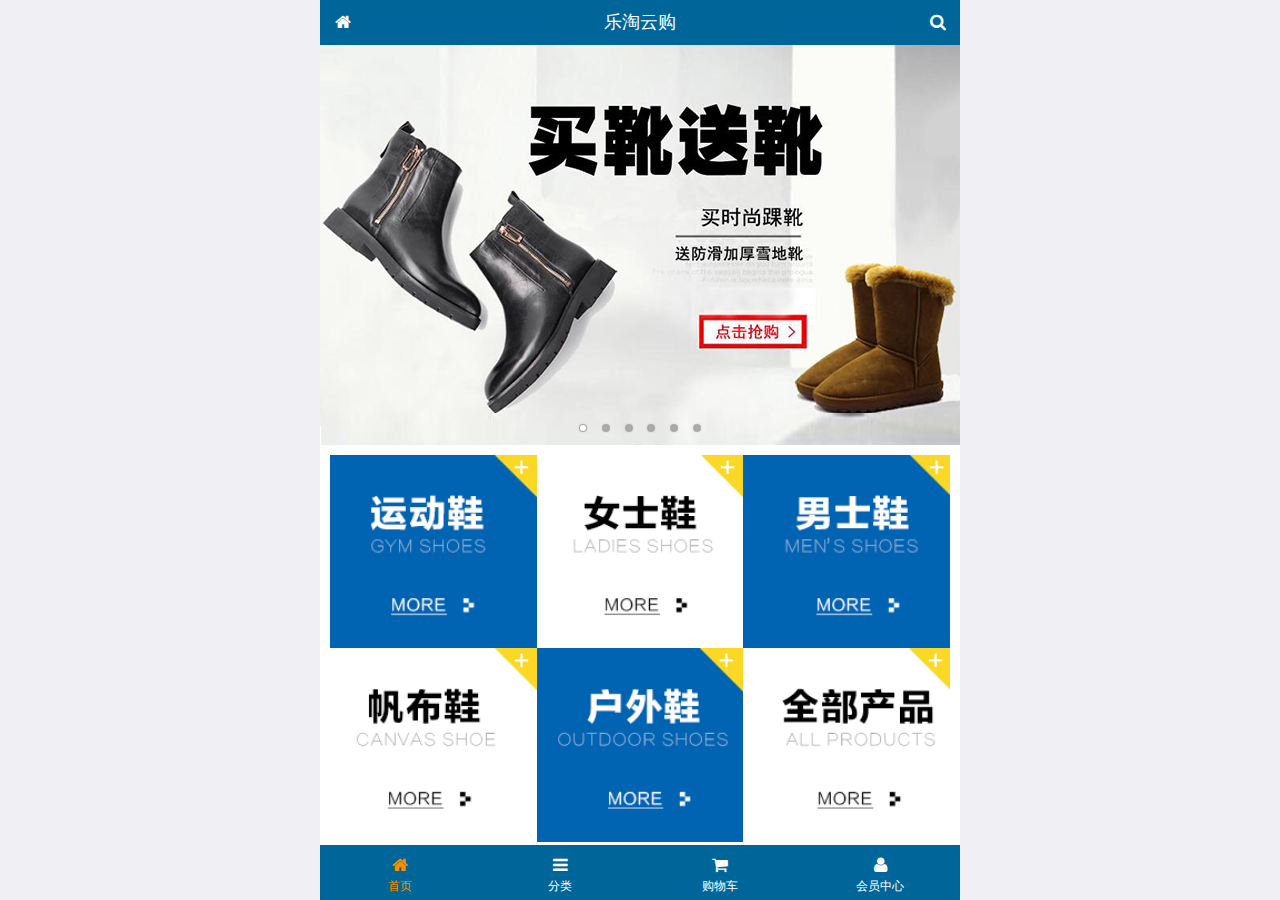
<file: public/front/index.html>
<!DOCTYPE html>
<html lang="en">
<head>
  <meta charset="UTF-8">
  <meta name="viewport" content="width=device-width, user-scalable=no, initial-scale=1.0, maximum-scale=1.0, minimum-scale=1.0">
  <title>乐淘商城-首页</title>
  <link rel="stylesheet" href="lib/mui/css/mui.css">
  <link rel="stylesheet" href="lib/fa/css/font-awesome.css">
  <link rel="stylesheet" href="css/common.css">
  <link rel="stylesheet" href="css/index.css">
</head>
<body>
  <div class="lt_container">
    <div class="lt_header">
      <a href="index.html" class="icon_left"><span class="fa fa-home"></span></a>
      <h4>乐淘云购</h4>
      <a href="search.html" class="icon_right"><span class="fa fa-search"></span></a>
    </div>
    <div class="lt_content">
      <div class="mui-scroll-wrapper">
        <div class="mui-scroll">
          <div class="mui-slider">
            <div class="mui-slider-group mui-slider-loop">
              <div class="mui-slider-item mui-slider-item-duplicate"><a href="#"><img src="images/banner6.png" /></a> </div>
              <div class="mui-slider-item"><a href="#"><img src="images/banner1.png" /></a></div>
              <div class="mui-slider-item"><a href="#"><img src="images/banner2.png" /></a></div>
              <div class="mui-slider-item"><a href="#"><img src="images/banner3.png" /></a></div>
              <div class="mui-slider-item"><a href="#"><img src="images/banner4.png" /></a></div>
              <div class="mui-slider-item"><a href="#"><img src="images/banner5.png" /></a></div>
              <div class="mui-slider-item"><a href="#"><img src="images/banner6.png" /></a></div>
              <div class="mui-slider-item mui-slider-item-duplicate"><a href="#"><img src="images/banner1.png" /></a> </div>
            </div>
            <!--小圆点-->
            <div class="mui-slider-indicator">
              <div class="mui-indicator mui-active"></div>
              <div class="mui-indicator"></div>
              <div class="mui-indicator"></div>
              <div class="mui-indicator"></div>
              <div class="mui-indicator"></div>
              <div class="mui-indicator"></div>
            </div>
          </div>
          <!--导航-->
          <div class="lt_nav">
            <ul class="mui-clearfix">
              <li><a href="#"><img src="images/nav1.png" alt=""></a></li>
              <li><a href="#"><img src="images/nav2.png" alt=""></a></li>
              <li><a href="#"><img src="images/nav3.png" alt=""></a></li>
              <li><a href="#"><img src="images/nav4.png" alt=""></a></li>
              <li><a href="#"><img src="images/nav5.png" alt=""></a></li>
              <li><a href="#"><img src="images/nav6.png" alt=""></a></li>
            </ul>
          </div>
          <!--商品区-->
          <div class="lt_product">
            <a href="#" class="item">
              <img src="images/product.jpg" alt="">
              <p class="mui-ellipsis-2">adidas阿迪达斯 男式 场下休闲篮球鞋S83700 adidas阿迪达斯 男式</p>
              <p>
                <span class="price">&yen;560</span>
                <span class="oldPrice">&yen;580</span>
              </p>
              <button class="mui-btn-blue">立即购买</button>
            </a>
            <a href="#" class="item">
              <img src="images/product.jpg" alt="">
              <p class="mui-ellipsis-2">adidas阿迪达斯 男式 场下休闲篮球鞋S83700 adidas阿迪达斯 男式</p>
              <p>
                <span class="price">&yen;560</span>
                <span class="oldPrice">&yen;580</span>
              </p>
              <button class="mui-btn-blue">立即购买</button>
            </a>
            <a href="#" class="item">
              <img src="images/product.jpg" alt="">
              <p class="mui-ellipsis-2">adidas阿迪达斯 男式 场下休闲篮球鞋S83700 adidas阿迪达斯 男式</p>
              <p>
                <span class="price">&yen;560</span>
                <span class="oldPrice">&yen;580</span>
              </p>
              <button class="mui-btn-blue">立即购买</button>
            </a>
            <a href="#" class="item">
              <img src="images/product.jpg" alt="">
              <p class="mui-ellipsis-2">adidas阿迪达斯 男式 场下休闲篮球鞋S83700 adidas阿迪达斯 男式</p>
              <p>
                <span class="price">&yen;560</span>
                <span class="oldPrice">&yen;580</span>
              </p>
              <button class="mui-btn-blue">立即购买</button>
            </a>
          </div>
        </div>
      </div>
    </div>
    <div class="lt_footer">
        <ul class="mui-clearfix">
          <li class="now">
            <a href="index.html">
              <span class="fa fa-home"></span>
              <p>首页</p>
            </a>
          </li>
          <li>
            <a href="category.html">
              <span class="fa fa-bars"></span>
              <p>分类</p>
            </a>
          </li>
          <li>
            <a href="cart.html">
              <span class="fa fa-shopping-cart"></span>
              <p>购物车</p>
            </a>
          </li>
          <li>
            <a href="user.html">
              <span class="fa fa-user"></span>
              <p>会员中心</p>
            </a>
          </li>
        </ul>
    </div>
  </div>

<script src="lib/mui/js/mui.js"></script>
<script src="js/common.js"></script>
</body>
</html>
</file>
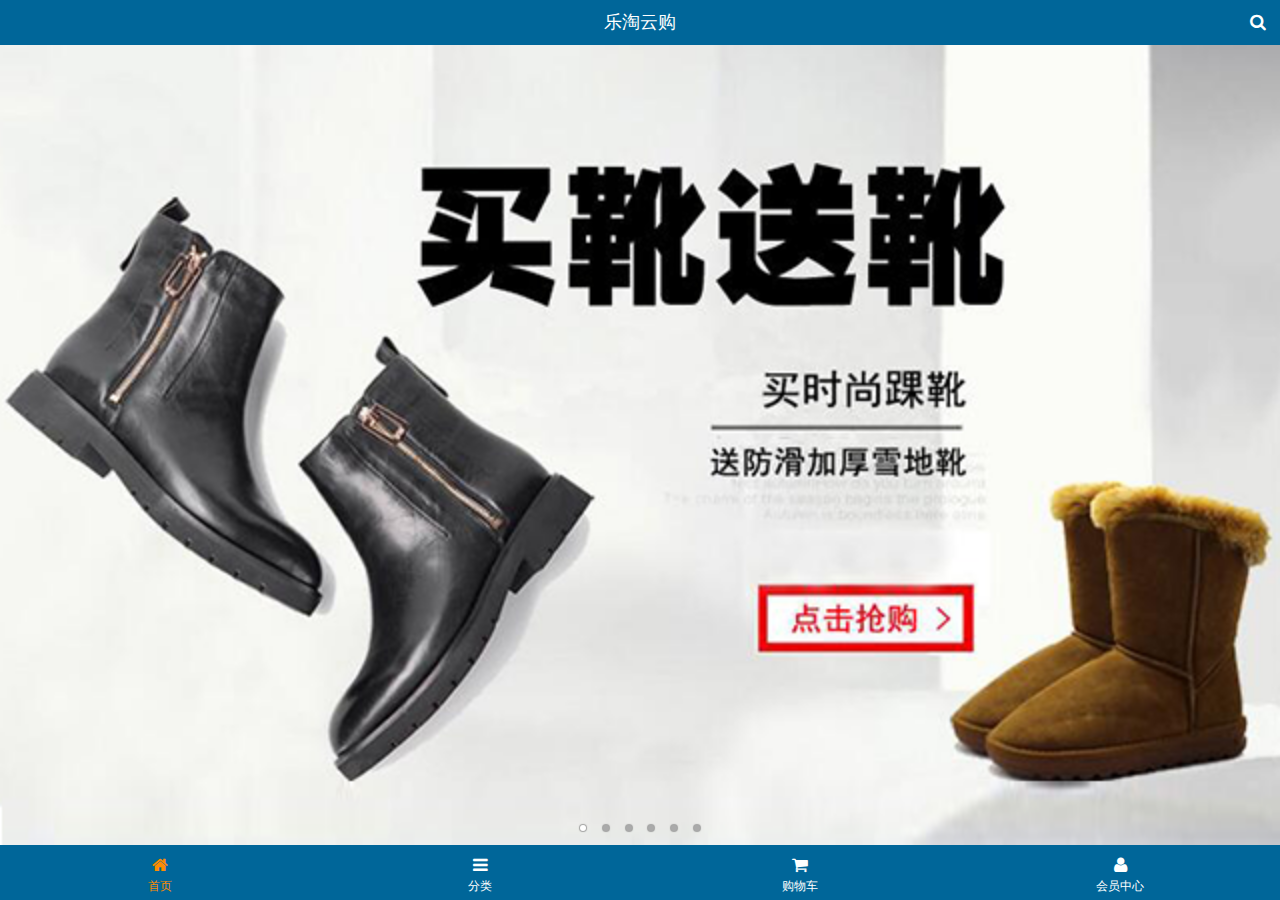
<file: public/mobile/index.html>
<!DOCTYPE html>
<html>
<head lang="en">
    <meta charset="UTF-8">
    <meta name="viewport" content="width=device-width,initial-scale=1.0,user-scalable=0"/>
    <title>乐淘首页</title>
    <link type="image/x-icon" rel="shortcut icon" href="images/favicon.ico">
    <link rel="stylesheet" href="assets/mui/css/mui.css"/>
    <link rel="stylesheet" href="assets/fa/css/font-awesome.min.css"/>
    <link rel="stylesheet" href="css/common.css"/>
    <link rel="stylesheet" href="css/index.css"/>
</head>
<body>
    <div class="lt_container">
        <header class="lt_topBar">
            <h3>乐淘云购</h3>
            <a class="btn_right" href="search.html"><span class="fa fa-search"></span></a>
        </header>
        <div class="lt_content">
            <div class="lt_wrapper">
                <div class="mui-scroll-wrapper">
                    <div class="mui-scroll">
                        <!--轮播图-->
                        <div class="mui-slider">
                            <div class="mui-slider-group mui-slider-loop">
                                <div class="mui-slider-item mui-slider-item-duplicate"><a href="#"><img src="images/banner6.png" /></a></div>
                                <div class="mui-slider-item mui-active"><a href="#"><img src="images/banner1.png" /></a></div>
                                <div class="mui-slider-item"><a href="#"><img src="images/banner2.png" /></a></div>
                                <div class="mui-slider-item"><a href="#"><img src="images/banner3.png" /></a></div>
                                <div class="mui-slider-item"><a href="#"><img src="images/banner4.png" /></a></div>
                                <div class="mui-slider-item"><a href="#"><img src="images/banner5.png" /></a></div>
                                <div class="mui-slider-item"><a href="#"><img src="images/banner6.png" /></a></div>
                                <div class="mui-slider-item mui-slider-item-duplicate"><a href="#"><img src="images/banner1.png" /></a></div>
                            </div>
                            <div class="mui-slider-indicator">
                                <div class="mui-indicator mui-active"></div>
                                <div class="mui-indicator"></div>
                                <div class="mui-indicator"></div>
                                <div class="mui-indicator"></div>
                                <div class="mui-indicator"></div>
                                <div class="mui-indicator"></div>
                            </div>
                        </div>
                        <!--导航栏-->
                        <nav class="lt_nav">
                            <a href="#"><img src="images/nav1.png" alt=""/></a>
                            <a href="#"><img src="images/nav2.png" alt=""/></a>
                            <a href="#"><img src="images/nav3.png" alt=""/></a>
                            <a href="#"><img src="images/nav4.png" alt=""/></a>
                            <a href="#"><img src="images/nav5.png" alt=""/></a>
                            <a href="#"><img src="images/nav6.png" alt=""/></a>
                        </nav>
                        <!--商品区块-->
                        <div class="lt_product">
                            <a class="item" href="#">
                                <img src="images/product.jpg" alt=""/>
                                <span class="mui-ellipsis-2 mui-text-left">adidas阿迪达斯 男式 场下休闲篮球鞋S83700 </span>
                                <p><span>&yen;560.00</span> <span>&yen;560.00</span></p>
                                <button class="mui-btn-blue">立即购买</button>
                            </a>
                            <a class="item" href="#">
                                <img src="images/product.jpg" alt=""/>
                                <span class="mui-ellipsis-2 mui-text-left">adidas阿迪达斯 男式 场下休闲篮球鞋S83700 </span>
                                <p><span>&yen;560.00</span> <span>&yen;560.00</span></p>
                                <button class="mui-btn-blue">立即购买</button>
                            </a>
                            <a class="item" href="#">
                                <img src="images/product.jpg" alt=""/>
                                <span class="mui-ellipsis-2 mui-text-left">adidas阿迪达斯 男式 场下休闲篮球鞋S83700 </span>
                                <p><span>&yen;560.00</span> <span>&yen;560.00</span></p>
                                <button class="mui-btn-blue">立即购买</button>
                            </a>
                            <a class="item" href="#">
                                <img src="images/product.jpg" alt=""/>
                                <span class="mui-ellipsis-2 mui-text-left">adidas阿迪达斯 男式 场下休闲篮球鞋S83700 </span>
                                <p><span>&yen;560.00</span> <span>&yen;560.00</span></p>
                                <button class="mui-btn-blue">立即购买</button>
                            </a>
                        </div>
                    </div>
                </div>
            </div>
        </div>
        <footer class="lt_tabBar">
            <ul>
                <li class="now"><a href="index.html"><span class="fa fa-home"></span><p>首页</p></a></li>
                <li><a href="category.html"><span class="fa fa-bars"></span><p>分类</p></a></li>
                <li><a href="cart.html"><span class="fa fa-shopping-cart"></span><p>购物车</p></a></li>
                <li><a href="user/index.html"><span class="fa fa-user"></span><p>会员中心</p></a></li>
            </ul>
        </footer>
    </div>
<script src="assets/mui/js/mui.js"></script>
<script src="js/common.js"></script>
<script src="js/index.js"></script>
</body>
</html>
</file>
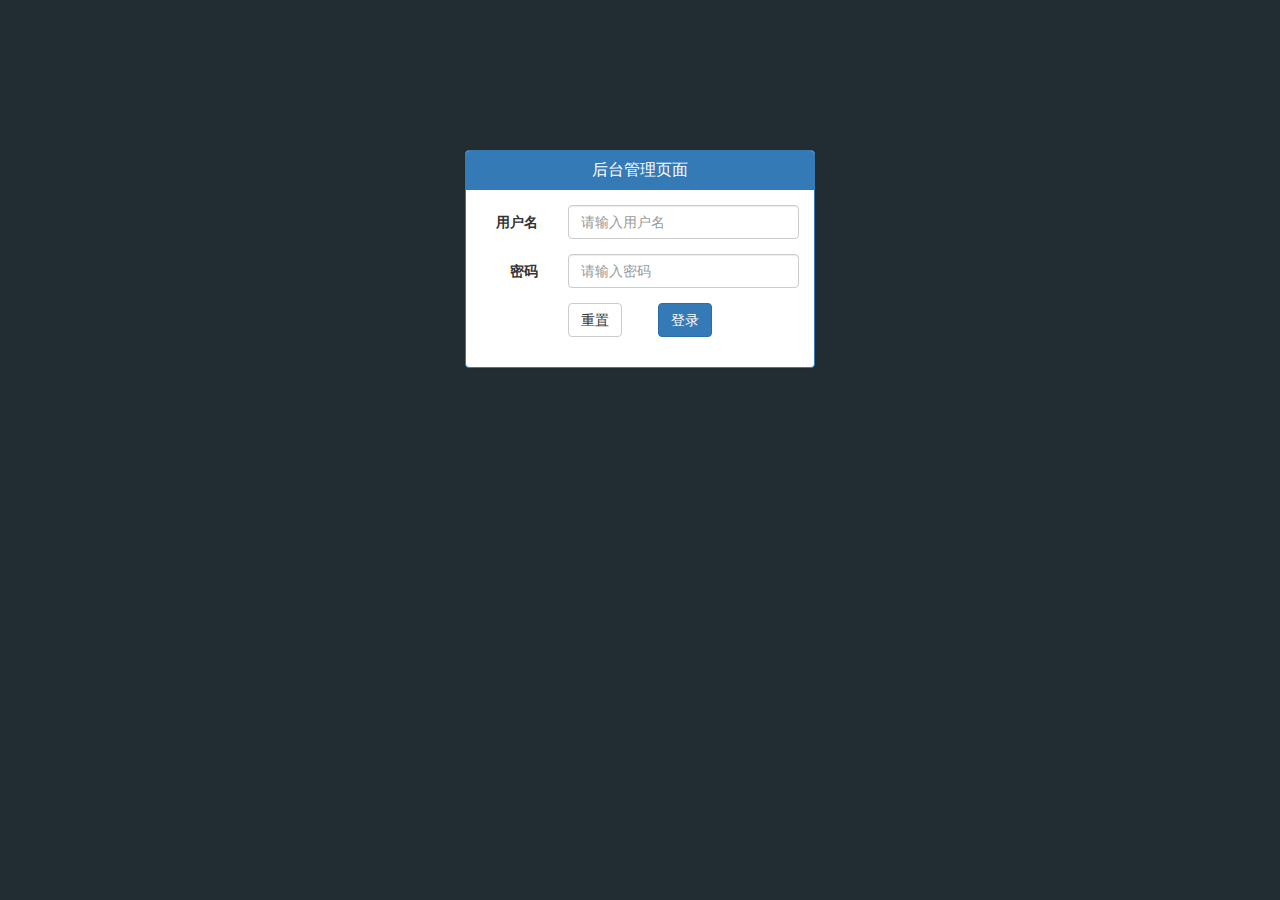
<file: public/back/login.html>
<!DOCTYPE html>
<html lang="en">
<head>
  <meta charset="UTF-8">
  <title>乐淘商城登录</title>
  <link rel="stylesheet" href="lib/bootstrap/css/bootstrap.min.css">
  <link rel="stylesheet" href="lib/bootstrap-validator/css/bootstrapValidator.min.css">
  <link rel="stylesheet" href="lib/nprogress/nprogress.css">
  <link rel="stylesheet" href="css/common.css">
</head>
<body class="bg" style="background-color: #222d32 ;">
<!-- bootstrap面板 -->
  <div class="container">
  <!-- 列偏移让面板居中 -->
    <div class="col-md-4 col-md-offset-4">
      <div class="panel panel-primary mt-150">
          <div class="panel-heading">
            <h4 class="panel-title text-center">后台管理页面</h4>
          </div>
          <div class="panel-body">
          <!-- bootstrap表单 -->
            <form class="form-horizontal">
              <div class="form-group">
              <!-- 栅格系统控制宽度 -->
                <label for="username" class="col-sm-3 control-label">用户名</label>
                <div class="col-sm-9">
                <!-- 记得设置表单设置name属性 autocomplete 是否记录-->
                  <input type="text" name="username" class="form-control" id="username" autocomplete="off" placeholder="请输入用户名">
                </div>
              </div>
              <div class="form-group">
                <label for="password" class="col-sm-3 control-label">密码</label>
                <div class="col-sm-9">
                  <input type="password" name="password" class="form-control" id="password"  placeholder="请输入密码">
                </div>
              </div>
              <div class="form-group">
              <!-- 浮动一左一右 -->
                <div class="col-sm-offset-3 col-sm-6">
                  <button type="reset" class="btn btn-default pull-left">重置</button>
                  <button type="submit" class="btn btn-primary pull-right">登录</button>
                </div>
              </div>
            </form>
          </div>
      </div>
    </div>
  </div>

  <script src="lib/jquery/jquery.min.js"></script>
  <script src="lib/bootstrap/js/bootstrap.min.js"></script>
  <script src="lib/bootstrap-validator/js/bootstrapValidator.min.js"></script>
  <script src="lib/nprogress/nprogress.js"></script>
  <script src="js/commen.js"></script>
  <script src="js/login.js"></script>
</body>
</html>
</file>
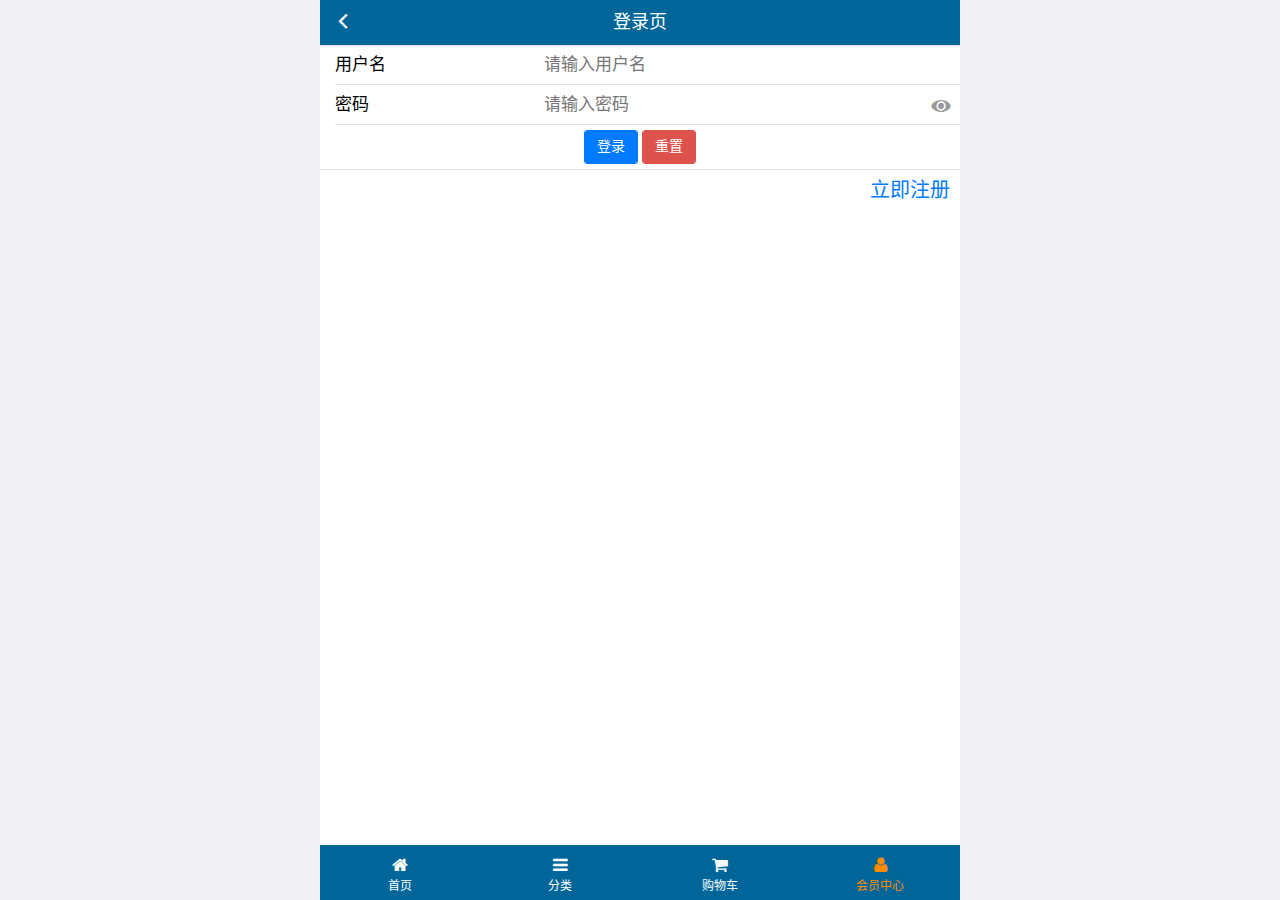
<file: public/front/login.html>
<!DOCTYPE html>
<html lang="zh-CN">
<head>
  <meta charset="UTF-8">
  <meta name="viewport"
        content="width=device-width, user-scalable=no, initial-scale=1.0, maximum-scale=1.0, minimum-scale=1.0">
  <title>乐淘商城-登录</title>
  <link rel="icon" href="favicon.ico" type="image/x-icon">

  <link rel="stylesheet" href="lib/mui/css/mui.css">
  <link rel="stylesheet" href="lib/fa/css/font-awesome.css">
  <link rel="stylesheet" href="css/common.css">
  <link rel="stylesheet" href="css/login.css">

</head>
<body>


<div class="lt_container">
  <div class="lt_header">
    <a href="javascript:history.go(-1);" class="icon_left"><span class="mui-icon mui-icon-back"></span></a>
    <h4>登录页</h4>
  </div>

  <div class="lt_content">

    <form class="mui-input-group">
      <div class="mui-input-row">
        <label>用户名</label>
        <input type="text" class="mui-input-clear" name="username" placeholder="请输入用户名">
      </div>
      <div class="mui-input-row">
        <label>密码</label>
        <input type="password" class="mui-input-password" name="password" placeholder="请输入密码">
      </div>
      <div class="mui-button-row">
        <button type="button" class="mui-btn mui-btn-primary btn_login" >登录</button>
        <button type="reset" class="mui-btn mui-btn-danger" >重置</button>
      </div>
    </form>

    <div class="mui-text-right lt_register">
      <a href="register.html">立即注册</a>
    </div>

  </div>


  <div class="lt_footer">
    <ul class="mui-clearfix">
      <li>
        <a href="index.html">
          <span class="fa fa-home"></span>
          <p>首页</p>
        </a>
      </li>
      <li>
        <a href="category.html">
          <span class="fa fa-bars"></span>
          <p>分类</p>
        </a>
      </li>
      <li>
        <a href="cart.html">
          <span class="fa fa-shopping-cart"></span>
          <p>购物车</p>
        </a>
      </li>
      <li class="now">
        <a href="user.html">
          <span class="fa fa-user"></span>
          <p>会员中心</p>
        </a>
      </li>
    </ul>
  </div>
</div>


<script src="lib/mui/js/mui.js"></script>
<script src="lib/zepto/zepto.min.js"></script>
<script src="js/common.js"></script>
<script src="js/login.js"></script>

</body>
</html>
</file>
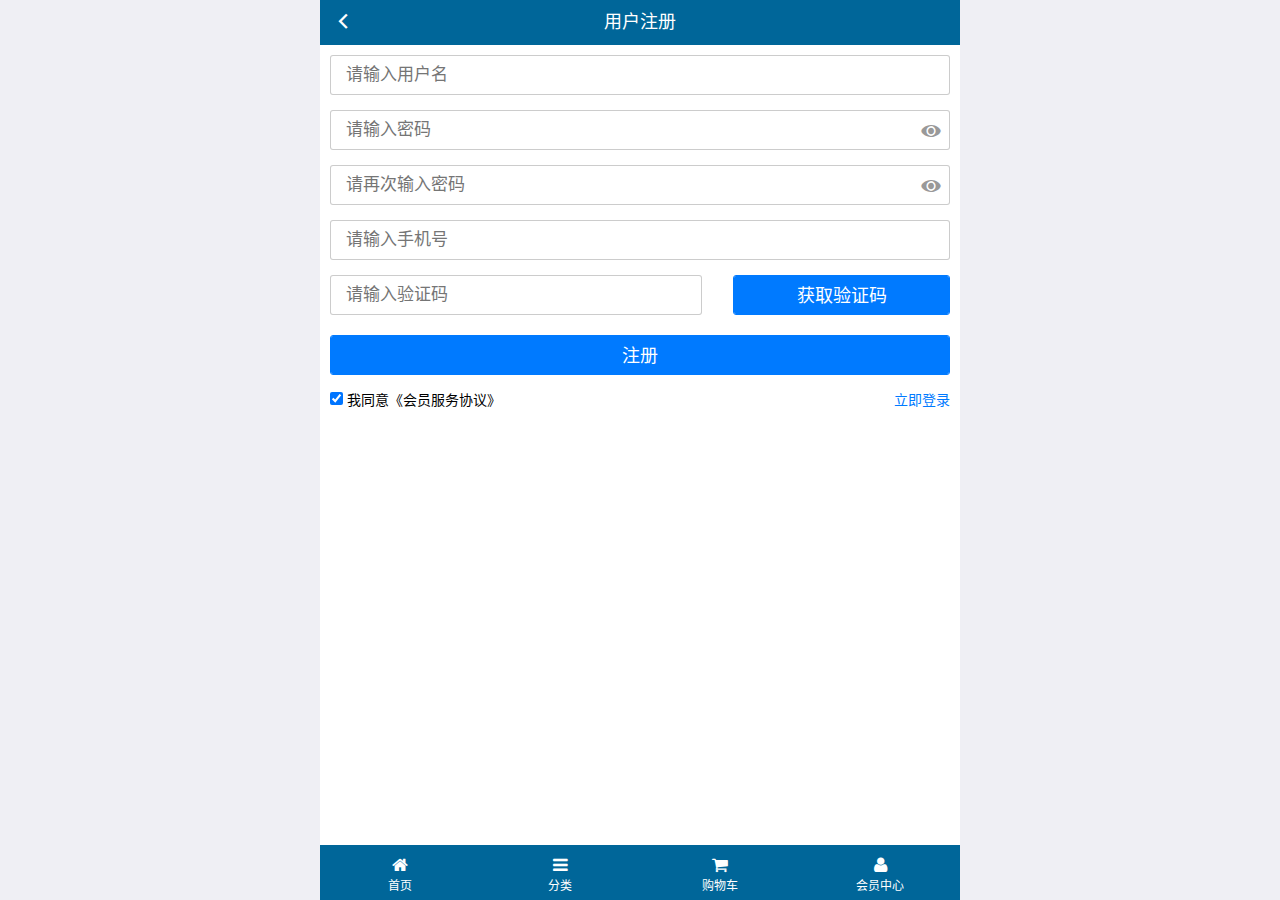
<file: public/front/register.html>
<!DOCTYPE html>
<html lang="zh-CN">
<head>
  <meta charset="UTF-8">
  <meta name="viewport"
        content="width=device-width, user-scalable=no, initial-scale=1.0, maximum-scale=1.0, minimum-scale=1.0">
  <title>乐淘商城-注册</title>
  <link rel="icon" href="favicon.ico" type="image/x-icon">

  <link rel="stylesheet" href="lib/mui/css/mui.css">
  <link rel="stylesheet" href="lib/fa/css/font-awesome.css">
  <link rel="stylesheet" href="css/common.css">
  <link rel="stylesheet" href="css/register.css">

</head>
<body>


<div class="lt_container">
  <div class="lt_header">
    <a href="javascript:history.go(-1);" class="icon_left"><span class="mui-icon mui-icon-back"></span></a>
    <h4>用户注册</h4>
  </div>

  <div class="lt_content">

    <form class="form">
      <div class="mui-input-row">
        <input type="text" class="mui-input-clear" name="username" placeholder="请输入用户名">
      </div>
      <div class="mui-input-row">
        <input type="password" class="mui-input-password" name="password" placeholder="请输入密码">
      </div>

      <div class="mui-input-row">
        <input type="password" class="mui-input-password" name="repassword" placeholder="请再次输入密码">
      </div>
      <div class="mui-input-row">
        <input type="text"  name="mobile" placeholder="请输入手机号">
      </div>

      <div class="mui-input-row vcode">
        <input type="text" name="vCode" placeholder="请输入验证码">
        <button class="mui-btn mui-btn-primary btn_getcode">获取验证码</button>
      </div>

      <div class="mui-button-row">
        <button type="button" class="mui-btn mui-btn-primary btn_register" >注册</button>
      </div>
  
      <div class="mui-button-row register_text">
        <span class="mui-pull-left"><input type="checkbox" checked> 我同意《会员服务协议》</span>
        <span class="mui-pull-right"><a href="login.html">立即登录</a></span>
      </div>
    </form>

  </div>


  <div class="lt_footer">
    <ul class="mui-clearfix">
      <li>
        <a href="index.html">
          <span class="fa fa-home"></span>
          <p>首页</p>
        </a>
      </li>
      <li>
        <a href="category.html">
          <span class="fa fa-bars"></span>
          <p>分类</p>
        </a>
      </li>
      <li>
        <a href="cart.html">
          <span class="fa fa-shopping-cart"></span>
          <p>购物车</p>
        </a>
      </li>
      <li>
        <a href="user.html">
          <span class="fa fa-user"></span>
          <p>会员中心</p>
        </a>
      </li>
    </ul>
  </div>
</div>


<script src="lib/mui/js/mui.js"></script>
<script src="lib/zepto/zepto.min.js"></script>
<script src="js/common.js"></script>
<script src="js/register.js"></script>

</body>
</html>
</file>
<file: public/front/css/common.css>
/*
* @Author: fanjun-junyi
* @Date:   2017-11-12 18:44:53
* @Last Modified by:   fanjun-junyi
* @Last Modified time: 2017-11-13 19:24:23
*/
@charset "UTF-8";
html, body {
  height: 100%;
}
* {
  margin: 0;
  padding: 0;
  list-style: none;
}
img {
  width: 100%;
  display: block;
}
.lt_container {
  width: 100%;
  height: 100%;
  background-color: #fff;
  max-width: 640px;
  min-width: 320px;
  margin: 0 auto;
  position: relative;
  padding-top: 45px;
  padding-bottom: 55px;
}
.lt_header {
  width: 100%;
  height: 45px;
  background-color: #069;
  position: absolute;
  top: 0;
}
.lt_header .icon_left,
.lt_header .icon_right {
  height: 45px;
  width: 45px;
  position: absolute;
  top: 0;
  color: #fff;
  text-align: center;
  line-height: 45px;
}

.lt_header .icon_left {
  left: 0;
}


.lt_header .icon_right {
  right: 0;
}
.lt_header h4 {
  text-align: center;
  color: #fff;
  line-height: 45px;
  font-weight: 400;
  margin: 0;
}

.lt_content {
  width: 100%;
  height: 100%;
  position: relative;
  overflow: hidden;
}

/*商品样式*/
.lt_product {
  padding: 10px;
}

.lt_product .item {
  border: 1px solid #ccc;
  width: 48%;
  float: left;
  text-align: center;
  padding: 10px 0;
  margin-bottom: 10px;
}

.lt_product .item:nth-child(odd){
  margin-right: 4%;
}

.lt_product .item .price {
  color: red;
}

.lt_product .item .oldPrice {
  text-decoration: line-through;
}
.lt_footer {
  width: 100%;
  height: 55px;
  background-color: #069;
  position: absolute;
  bottom: 0;
  overflow: hidden;
}

.lt_footer li {
  float: left;
  width: 25%;
  text-align: center;
  padding: 10px 0;
  color: #fff;
}

.lt_footer li.now a {
  color: darkorange;
}

.lt_footer li.now p {
  color: darkorange;
}

.lt_footer li a {
  color: #fff;
}

.lt_footer li p {
  color: #fff;
  font-size: 12px;
  margin: 0;
}


/*搜索框样式*/
.lt_search {
  padding: 10px;
  position: relative;
}
.lt_search input {
  border-radius:  5px;
  width: 100%;
  height: 34px;
  border: 1px solid #007aff;
  font-size: 12px;
  margin: 0;
}
.lt_search button {
  position: absolute;
  top: 10px;
  right: 10px;
  border-radius: 0 5px 5px 0;
}
</file>
<file: public/front/css/index.css>
/*
* @Author: fanjun-junyi
* @Date:   2017-11-12 18:45:13
* @Last Modified by:   fanjun-junyi
* @Last Modified time: 2017-11-12 19:01:04
*/
/*导航*/
.lt_nav {
  padding: 10px;
}

.lt_nav li {
  float: left;
  width: 33.33%;
}
</file>
<file: public/mobile/css/index.css>
/*������*/
.lt_nav{
    margin-top: 10px;
    padding: 0 10px;
}
.lt_nav a{
    float: left;
    width: 33.3333%;
}
.lt_nav a img{
    width: 100%;
    display: block;
}
</file>
<file: public/back/lib/nprogress/nprogress.css>
/* Make clicks pass-through */
#nprogress {
  pointer-events: none;
}

#nprogress .bar {
  background: greenyellow;

  position: fixed;
  z-index: 10000;
  top: 0;
  left: 0;

  width: 100%;
  height: 2px;
}

/* Fancy blur effect */
#nprogress .peg {
  display: block;
  position: absolute;
  right: 0px;
  width: 100px;
  height: 100%;
  box-shadow: 0 0 10px #29d, 0 0 5px #29d;
  opacity: 1.0;

  -webkit-transform: rotate(3deg) translate(0px, -4px);
      -ms-transform: rotate(3deg) translate(0px, -4px);
          transform: rotate(3deg) translate(0px, -4px);
}

/* Remove these to get rid of the spinner */
#nprogress .spinner {
  display: block;
  position: fixed;
  z-index: 1031;
  top: 15px;
  right: 15px;
}

#nprogress .spinner-icon {
  width: 18px;
  height: 18px;
  box-sizing: border-box;

  border: solid 2px transparent;
  border-top-color: #29d;
  border-left-color: #29d;
  border-radius: 50%;

  -webkit-animation: nprogress-spinner 400ms linear infinite;
          animation: nprogress-spinner 400ms linear infinite;
}

.nprogress-custom-parent {
  overflow: hidden;
  position: relative;
}

.nprogress-custom-parent #nprogress .spinner,
.nprogress-custom-parent #nprogress .bar {
  position: absolute;
}

@-webkit-keyframes nprogress-spinner {
  0%   { -webkit-transform: rotate(0deg); }
  100% { -webkit-transform: rotate(360deg); }
}
@keyframes nprogress-spinner {
  0%   { transform: rotate(0deg); }
  100% { transform: rotate(360deg); }
}
</file>
<file: public/back/css/common.css>
/*
* @Author: fanjun-junyi
* @Date:   2017-11-08 10:56:39
* @Last Modified by:   Administrator
* @Last Modified time: 2017-11-11 13:59:08
*/
@charset "UTF-8"
.bg {
  background-color: #222d32;
}
.mt-150 {
  margin-top: 150px;
}
.mb_20{
  margin-bottom: 20px;
}
.table.table-bordered td {
  text-align: center;
  vertical-align: middle;
}
html,
body{
  height: 100%;
}
* {
  margin: 0;
  padding: 0;
  list-style: none;
}

a{
  text-decoration: none;
}
a:link,a:visited, a:hover,a:active{
  text-decoration: none;
}
/*******  首页   ***********/

.lt_aside {
  width: 180px;
  height: 100%;
  background-color: #222d32;
  position: fixed;
  left: 0;
  transition: all 1s;
  z-index: 999;
}
.lt_aside.now {
  left: -180px;
}
.lt_aside .brand a {
  display: block;
  width: 180px;
  height: 50px;
  line-height: 50px;
  text-align: center;
  font-size: 24px;
  color: #fff;
  background-color: #367fa9;
}

.lt_aside .user{
  width: 180px;
  height: 150px;
}
.lt_aside .user img{
  width: 80px;
  height: 80px;
  border-radius: 50%;
  display: block;
  margin: 30px auto 0;
}
.lt_aside .user p {
  text-align: center;
  color: #fff;
  height: 40px;
  line-height: 40px;
  font-size: 16px;
}

.lt_aside .nav a{
  display: block;
  height: 40px;
  line-height: 40px;
  color: #ccc;
  padding-left: 35px;
  border: 3px solid transparent;
}
.lt_aside .nav a.now{
  background-color: #1d1f21;
  border-left-color: #069;
  color: #fff;
}
.lt_aside .nav .child a{
  padding-left: 55px;
}

/* 右边区域 */
.lt_main {
  /* 自适应不能给宽 */
  height: 100%;
  padding-left: 180px;
  /*background-color: pink;*/
  transition: all 1s;
  padding-top: 70px;
}
.lt_main.now {
  padding-left: 0;
}
.lt_main .topbar {
  background-color: #3c8dbc;
  height: 50px;
  line-height: 50px;
  padding: 0 20px 0 200px;
  margin-bottom: 20px;
  position: fixed;
  width: 100%;
  top: 0;
  left: 0;
  z-index: 998;
  transition: all 1s;
}
.lt_main .topbar.now {
  padding-left: 20px;
}
.lt_main .topbar a {
  color: #fff;
  font-size: 16px;
}

.pic_left,
.pic_right{
  width: 45%;
  height: 400px;
}
/*上传图片的样式*/
.upload_box {
  width: 82px;
  height: 34px;
  position: relative;
}
.upload_box input{
  position: absolute;
  top: 0;
  left: 0;
  width: 100%;
  height: 100%;
  opacity: 0;
}
.upload_box:hover button {
  color: #333;
  background-color: #e6e6e6;
  border-color: #adadad;
}
</file>
<file: public/front/css/login.css>
/*
* @Author: fanjun-junyi
* @Date:   2017-11-14 21:59:48
* @Last Modified by:   fanjun-junyi
* @Last Modified time: 2017-11-15 09:49:18
*/
@charset "utf-8";
.lt_register {
  padding: 10px;
  font-size: 20px;
}
</file>
<file: public/front/css/register.css>
/*
* @Author: fanjun-junyi
* @Date:   2017-11-15 10:12:35
* @Last Modified by:   fanjun-junyi
* @Last Modified time: 2017-11-15 10:20:47
*/
@charset "utf-8";
.form {
  padding:10px;
}
.form .vcode input {
  width: 60%;
}
.form .vcode button {
  width: 35%;
    display: block;
  height: 40px;
  line-height: 40px;
  padding: 0;
  font-size: 18px;
}
.form .btn_register {
  width: 100%;
  height: 40px;
  line-height: 40px;
  font-size: 18px;
  padding: 0;
}
.form .register_text {
  font-size: 14px;
  margin-top: 10px;
}
.form .disabled {
  background-color: #999;
  border-color: #999;
}
</file>
<file: public/mobile/css/common.css>
/*reset css*/
/*common css*/
/*大容器*/
.lt_container{
    position: absolute;
    left: 0;
    top: 0;
    background: #fff;
    width: 100%;
    height: 100%;
    overflow: hidden;
}
/*顶部通栏*/
.lt_topBar{
    width: 100%;
    height: 45px;
    background: #069;
    position: absolute;
    left: 0;
    top: 0;
}
.lt_topBar h3{
    font-size: 18px;
    line-height: 45px;
    text-align: center;
    color: #fff;
    margin: 0;
    font-weight: normal;
}
.lt_topBar a{
    position: absolute;
    top: 0;
    width: 45px;
    height: 45px;
    text-align: center;
    line-height: 45px;
    color: #fff;
}
.lt_topBar .btn_left{
    left: 0;
}
.lt_topBar .btn_left .mui-icon{
    font-weight: bold;
}
.lt_topBar .btn_right{
    right: 0;
}
/*主体内容*/
.lt_content{
    width: 100%;
    height: 100%;
    padding-top: 45px;
    padding-bottom: 55px;
}
.lt_content .lt_wrapper{
    width: 100%;
    height: 100%;
    position: relative;
}
/*底部页签*/
.lt_tabBar{
    width: 100%;
    height: 55px;
    background: #069;
    position: absolute;
    left: 0;
    bottom: 0;
}
.lt_tabBar ul{
    list-style: none;
    margin: 0;
    padding: 0;
}
.lt_tabBar ul li{
    width: 25%;
    float: left;
    text-align: center;
    padding-top: 10px;
}
.lt_tabBar ul li.now a{
    color: darkorange;
}
.lt_tabBar ul li.now a p{
    color: darkorange;
}
.lt_tabBar ul li a{
    color: #fff;
}
.lt_tabBar ul li a p{
    color: #fff;
    font-size: 12px;
    padding-bottom: 0;
    margin-bottom: 0;
}


/*model css*/

/*商品*/
.lt_product{
    padding: 0 10px;
    background: #fff;
}
.lt_product .item{
    width: 48%;
    float: left;
    text-align: center;
    box-shadow: 0 0 5px #ccc;
    margin-top: 10px;
    padding: 10px 5px;
}
/*even 偶数  odd 奇数*/
.lt_product .item:nth-child(even){
    margin-left: 4%;
}
.lt_product .item img{
    width: 100%;
    display: block;
    margin-bottom:5px;
}
.lt_product .mui-ellipsis-2{
    height: 41px;
}
.lt_product .item p{
    font-size: 12px;
}
.lt_product .item p span:first-child{
    color: red;
}
.lt_product .item p span:last-child{
    color: grey;
    text-decoration: line-through;
}

/*加载中效果*/
.loading{
    min-height: 250px;
    width: 100%;
    text-align: center;
    line-height: 250px;
}
.loading .mui-icon{
    color: #069;
    animation: rotateLoading 1s infinite;
}
@keyframes rotateLoading {
    from{
        transform: rotate(0deg);
        -webkit-transform: rotate(0deg);
    }
    to{
        transform: rotate(360deg);
        -webkit-transform: rotate(360deg);
    }
}
/*webkit兼容*/
@-webkit-keyframes rotateLoading {
    from{
        transform: rotate(0deg);
        -webkit-transform: rotate(0deg);
    }
    to{
        transform: rotate(360deg);
        -webkit-transform: rotate(360deg);
    }
}
</file>
<file: public/back/lib/bootstrap-validator/css/bootstrapValidator.min.css>
/*!
 * BootstrapValidator (http://bootstrapvalidator.com)
 * The best jQuery plugin to validate form fields. Designed to use with Bootstrap 3
 *
 * @version     v0.5.1, built on 2014-08-22 4:55:09 PM
 * @author      https://twitter.com/nghuuphuoc
 * @copyright   (c) 2013 - 2014 Nguyen Huu Phuoc
 * @license     MIT
 */

.bv-form .help-block{margin-bottom:0}.bv-form .tooltip-inner{text-align:left}.nav-tabs li.bv-tab-success>a{color:#3c763d}.nav-tabs li.bv-tab-error>a{color:#a94442}
</file>
